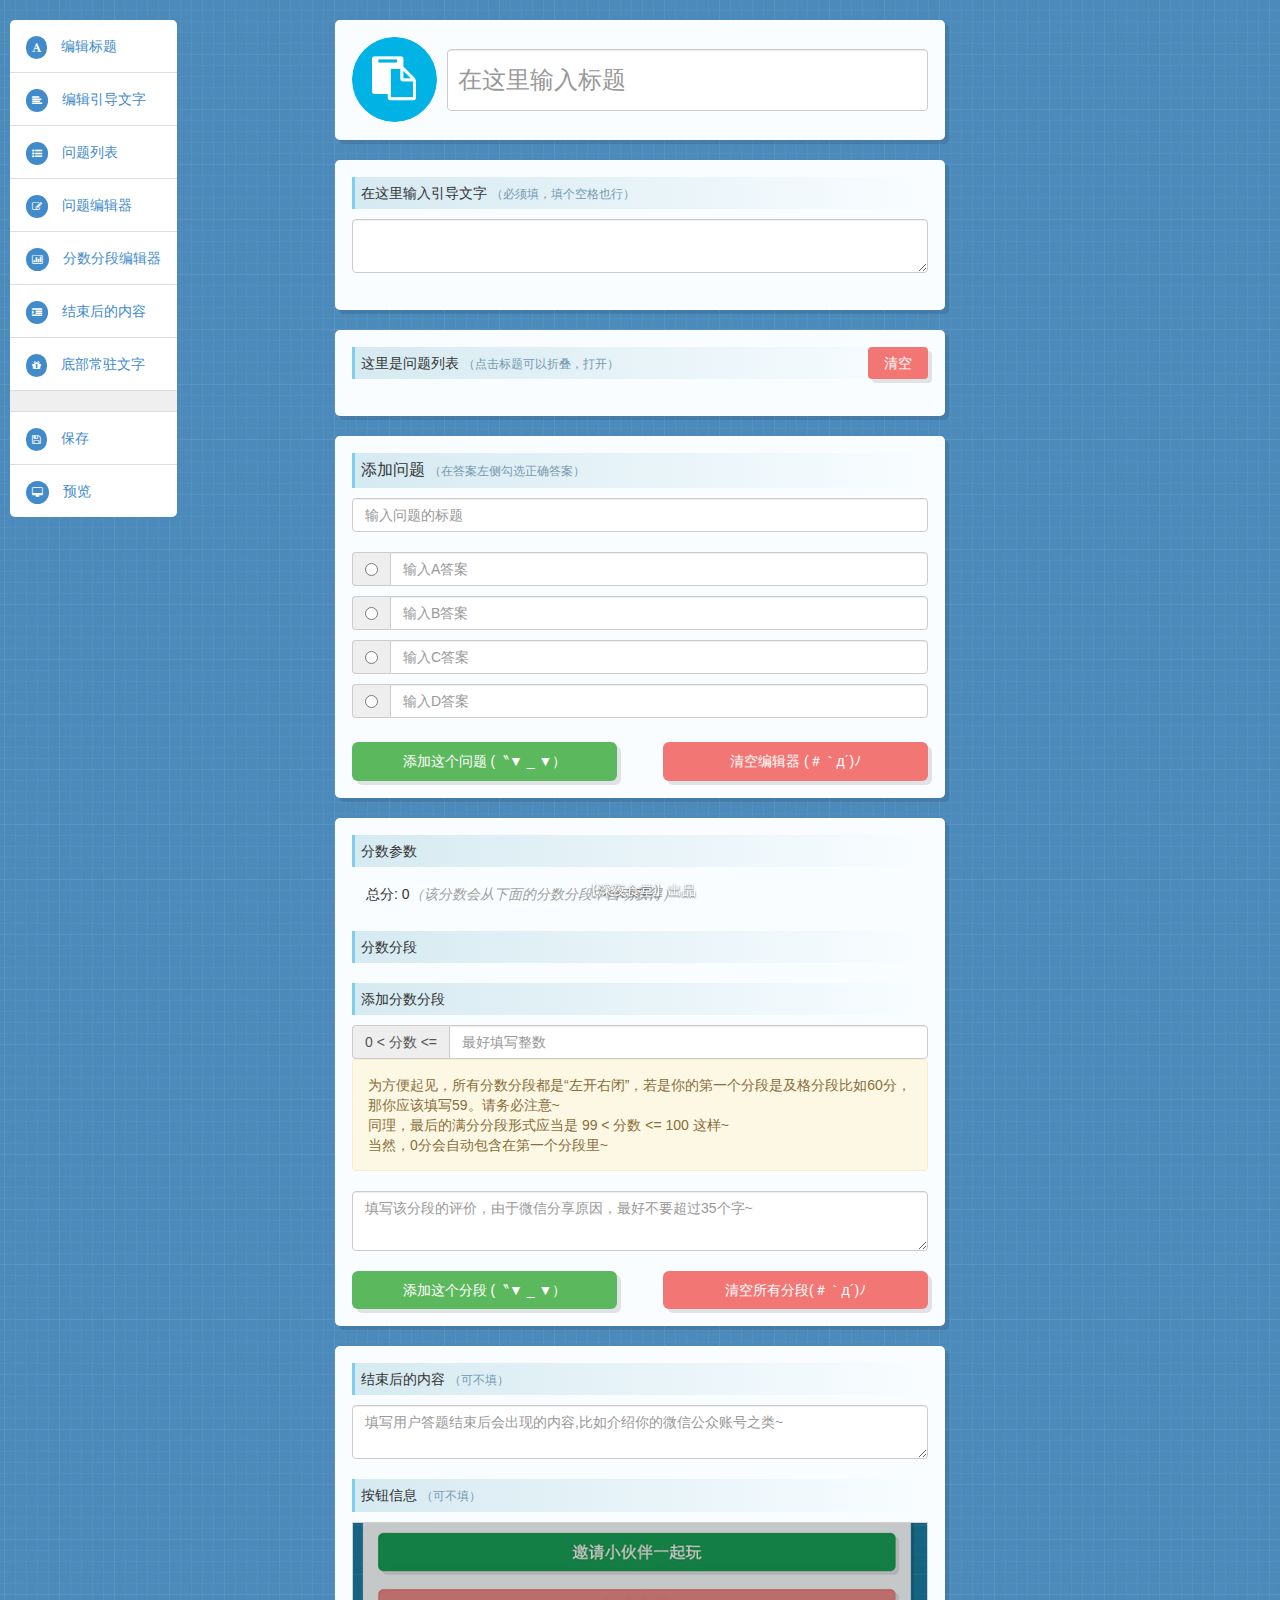
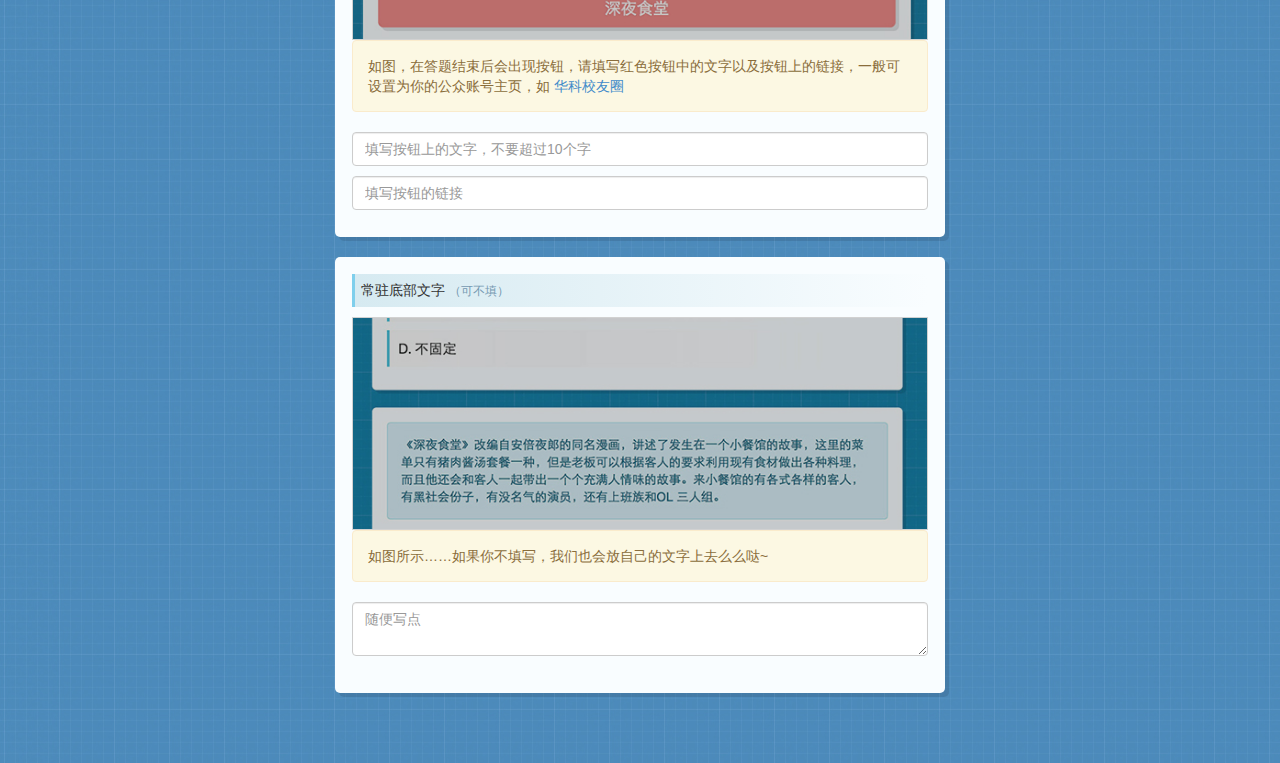
<file: edit/index.html>
﻿<html>
<head>
    <title>答题编辑器</title>
    <meta charset="utf-8">
    <meta name="viewport" content="width=device-width,initial-scale=1.0 ">
    <link rel="stylesheet" type="text/css" href="css/bootstrap3/css/bootstrap.min.css">
    <link rel="stylesheet" type="text/css" href="css/bootstrap3/css/font-awesome.min.css">

    <!--messager-->
    <link rel="stylesheet" href="messager/css/messenger-theme-flat.css">
    <link rel="stylesheet" href="messager/css/messenger.css">

    <link rel="stylesheet" type="text/css" href="css/index.css">
    <script type="text/javascript" src="js/jq.1.10.2.js"></script>

    <script src="css/bootstrap3/js/bootstrap.min.js"></script>
    <script src="messager/js/messenger.min.js"></script>

    <script type="text/javascript" src="js/index.js"></script>
    <script>
    </script>
    <script type="text/javascript">
    var _bdhmProtocol = (("https:" == document.location.protocol) ? " https://" : " http://");
    document.write(unescape("%3Cscript src='" + _bdhmProtocol + "hm.baidu.com/h.js%3F98a0a5cc6e9318263d84f30f259edb62' type='text/javascript'%3E%3C/script%3E"));
    </script>
</head>

<body>
    <!--[if lt IE 7]> 
<p>
    (ﾉ￣д￣)ﾉ
    作为程序员，我迫切的建议并希望你可以使用chrome内核的浏览器（如搜狗浏览器，360极速浏览器的极速模式，或者直接用谷歌浏览器）浏览本页面，因为那样可以获得最佳体验，你可以看到更多的动画效果，更漂亮的阴影和圆角，当然你仍然可以坚持使用古老的IE6或IE7（包括360浏览器），我只是这么建议一下而已 :D
</p>
     <![endif]-->
     <p class="alert alert-warning" id="phone-warning">
         建议在电脑上打开该网址进行编辑么么哒~手机上体验并不是很好。主要是程序猿太懒了。
     </p>
    <div class="guide-list">
        <ul class="nav nav-pills nav-stacked" role="tablist">
            <li role="presentation">
                <a href="#cCell-title">
                    <i class="icon-font"></i>
                    编辑标题
                </a>
            </li>
            <li role="presentation">
                <a href="#cCell-guide">
                    <i class="icon-align-left"></i>
                    编辑引导文字
                </a>
            </li>
            <li role="presentation">
                <a href="#cCell-queList">
                    <i class="icon-list-ul"></i>
                    问题列表
                </a>
            </li>
            <li role="presentation">
                <a href="#cCell-addQue">
                    <i class="icon-edit"></i>
                    问题编辑器
                </a>
            </li>
            <li role="presentation">
                <a href="#cCell-score">
                    <i class="icon-bar-chart"></i>
                    分数分段编辑器
                </a>
            </li>
            <li role="presentation">
                <a href="#cCell-end">
                    <i class="icon-indent-right"></i>
                    结束后的内容
                </a>
            </li>
            <li role="presentation">
                <a href="#cCell-footer">
                    <i class="icon-gift"></i>
                    底部常驻文字
                </a>
            </li>
            <li class="divider">
                <br>
            </li>
            <li role="presentation">
                <a id="btn-saveData">
                    <i class="icon-save"></i>
                    保存
                </a>
            </li>
            <li role="presentation">
                <a id="btn-preview">
                    <i class="icon-desktop"></i>
                    预览
                </a>
            </li>
        </ul>
    </div>

    <div class="modal fade" id="confirmModal" tabindex="-1" role="dialog" aria-labelledby="myModalLabel" aria-hidden="true">
        <div class="modal-dialog">
            <div class="modal-content">
              <div class="modal-header">
                <button type="button" class="close" data-dismiss="modal"><span aria-hidden="true">&times;</span><span class="sr-only">Close</span></button>
                <h4 class="modal-title" id="myModalLabel">WARNING！！这不是演习！！</h4>
            </div>
            <div class="modal-body" id="modalText">
                (,,#ﾟДﾟ) 你确定要删掉这条问题？？真的？？？
            </div>
            <div class="modal-footer">
                <button type="button" class="btn btn-default" data-dismiss="modal">不删了</button>
                <button type="button" class="btn btn-danger" id="btn-confirm-delete">给劳资删掉！</button>
            </div>
        </div>
    </div>
</div>
<div class="modal fade" id="ssConfirmModal" tabindex="-1" role="dialog" aria-labelledby="myModalLabel" aria-hidden="true">
        <div class="modal-dialog">
            <div class="modal-content">
              <div class="modal-header">
                <button type="button" class="close" data-dismiss="modal"><span aria-hidden="true">&times;</span><span class="sr-only">Close</span></button>
                <h4 class="modal-title" id="myModalLabel">WARNING！！这不是演习！！</h4>
            </div>
            <div class="modal-body">
                (,,#ﾟДﾟ) 你确定要删掉所有分段？？
            </div>
            <div class="modal-footer">
                <button type="button" class="btn btn-default" data-dismiss="modal">不删了</button>
                <button type="button" class="btn btn-danger" id="btn-ss-confirm-delete">给劳资删掉！</button>
            </div>
        </div>
    </div>
</div>

<div class="container">

    <div class="cHeader cCell" id="cCell-title">
        <div class="leftIcon" id="userIcon">
            <img src="image/header-icon.jpg" alt="" id="userImg">
        </div>
        <div class="rightInfos">
            <input type="text" id="queTitle" class="form-control" placeHolder="在这里输入标题">
        </div>
    </div>
    <div class="cCell" id="cCell-guide">
        <div class="editCell">
            <span class="title">在这里输入引导文字
                <em>（必须填，填个空格也行）</em>
            </span>
            <textarea type="text" id="startText" class="form-control" placehodler="在这里输入引导文字"></textarea>
        </div>
    </div>
    <div class="cCell cQueList" id="cCell-queList">
        <div class="editCell">
            <a class="btn btn-danger" id="btn-deleteAllQue">清空</a>
            <span class="title">这里是问题列表
                <em>（点击标题可以折叠，打开）</em>
            </span>
            <ul class="panel-group" id="queListHolder">
                    <!--
                    <li>
                        <div class="panel panel-default">
                            <div class="panel-heading">

                                <div class="btns">
                                    <a href="#" class="btn-que-edit">
                                        <i class="icon-edit"></i>
                                    </a>
                                    <a href="" class="btn-que-delete">
                                        <i class="icon-remove-circle"></i>
                                    </a>
                                </div>

                                <a data-toggle="collapse" data-parent="#accordion" href="#queBody0" class="titleA">
                                    aaa
                                </a>
                            </div>
                            <div id="queBody0" class="panel-collapse collapse">
                                <div class="panel-body">
                                    <div class="cBodyQue">
                                        <div class='queTitle'>
                                            #{titleStr}
                                        </div>
                                        <ul id='queList'>
                                            <li class="right">
                                                <i class="icon-ok-circle"></i>
                                                <span>#{nowWord}. #{item}</span>
                                            </li>
                                            <li>
                                                <i class="icon-ok-circle"></i>
                                                <span>#{nowWord}. #{item}</span>
                                            </li>
                                            <li>
                                                <i class="icon-ok-circle"></i>
                                                <span>#{nowWord}. #{item}</span>
                                            </li>
                                            <li>
                                                <i class="icon-ok-circle"></i>
                                                <span>#{nowWord}. #{item}</span>
                                            </li>
                                        </ul>
                                    </div>
                                </div>
                            </div>
                        </div>
                    </li>
                -->
            </ul>
        </div>
    </div>

    <div class="cCell cBody"  id="cCell-addQue">
        <div class="cBodyStart">

            <div class="editCell addQue">
                <span class="title">添加问题
                    <em>（在答案左侧勾选正确答案）</em>
                </span>
                <input type="text" class="form-control" id="queItemTitle" placeHolder="输入问题的标题">

                <ul id="ansAddList">
                    <li>
                        <div class="input-group">
                            <span class="input-group-addon">
                                <input type="radio" name="rightAns" value="0">
                            </span>
                            <input type="text" class="form-control" placeHolder="输入A答案">
                        </div>
                    </li>
                    <li>
                        <div class="input-group">
                            <span class="input-group-addon">
                                <input type="radio" name="rightAns" value="1">
                            </span>
                            <input type="text" class="form-control" placeHolder="输入B答案">
                        </div>
                    </li>
                    <li>
                        <div class="input-group">
                            <span class="input-group-addon">
                                <input type="radio" name="rightAns" value="2">
                            </span>
                            <input type="text" class="form-control" placeHolder="输入C答案">
                        </div>
                    </li>
                    <li>
                        <div class="input-group">
                            <span class="input-group-addon">
                                <input type="radio" name="rightAns" value="3">
                            </span>
                            <input type="text" class="form-control" placeHolder="输入D答案">
                        </div>
                    </li>
                </ul>

                <a class="btn btn-lg btn-success" id="btn-addQue">添加这个问题 (〝▼ _ ▼）</a>

                <a class="btn btn-lg btn-danger" id="btn-cancelEdit">清空编辑器 (＃｀д´)ﾉ</a>
            </div>
        </div>
    </div>
    <div class="cCell" id="cCell-score">
        <div class="editCell">
            <span class="title">分数参数</span>
            <div>
                <div class="input-group input-group-md avgScoreHolder">
                    <span class="input-group-addon">每道题分数</span>
                    <input type="text" id="input_avgScore" class="form-control" placeholder="最好填写整数">
                </div>
                <span id="fullScoreSpan">
                    总分：0
                </span>
                <em>（该分数会从下面的分数分段中自动获得）</em>
                <div class="clearfix"></div>
            </div>
        </div>
        <div class="editCell">
            <span class="title">分数分段</span>
            <ul id="scoreSecUl">
                
           </ul>
       </div>
       <div class="editCell">
        <span class="title">添加分数分段</span>
        <div class="input-group input-group-md ssHolder">
            <span class="input-group-addon" id="scoreSecStart">0-</span>
            <input type="text" id="input_scoreSec" class="form-control" placeholder="最好填写整数">
        </div>
        <p class="alert alert-warning">
            为方便起见，所有分数分段都是“左开右闭”，若是你的第一个分段是及格分段比如60分，那你应该填写59。请务必注意~
            <br>
            同理，最后的满分分段形式应当是 99 < 分数 <= 100  这样~
            <br>
            当然，0分会自动包含在第一个分段里~
        </p>
        <textarea type="text" id="input_scoreComment" class="form-control" placeholder="填写该分段的评价，由于微信分享原因，最好不要超过35个字~"></textarea>
    </div>
    <div class="ssBtnHolder">
        <a class="btn btn-lg btn-success" id="btn_addSS">添加这个分段 (〝▼ _ ▼）</a>

        <a class="btn btn-lg btn-danger" id="btn_deleteSS">清空所有分段(＃｀д´)ﾉ</a>
    </div>
</div>
<div class="cCell" id="cCell-end">
    <div class="editCell">
        <span class="title">结束后的内容
            <em>（可不填）</em>
        </span>
        <textarea type="text" id="input_endText" class="form-control" placeholder="填写用户答题结束后会出现的内容,比如介绍你的微信公众账号之类~"></textarea>
    </div>
    <div class="editCell">
        <span class="title">按钮信息
            <em>（可不填）</em>
        </span>
        <img src="image/btn-guide.jpg" alt="">
        <p class="alert alert-warning">如图，在答题结束后会出现按钮，请填写红色按钮中的文字以及按钮上的链接，一般可设置为你的公众账号主页，如
            <a href="http://mp.weixin.qq.com/s?__biz=MzAwNDAwNjIzMg==&mid=200791641&idx=1&sn=7323124e281b47d2c73086966c843f85#rd'">华科校友圈</a>
        </p>
    </div>
    <input type="text" id="input_endBtnText" class="form-control" placeholder="填写按钮上的文字，不要超过10个字">
    <input type="text" id="input_endBtnHref" class="form-control" placeholder="填写按钮的链接">
</div>
<div class="cCell" id="cCell-footer">
    <div class="editCell">
        <span class="title">常驻底部文字
            <em>（可不填）</em>
        </span>
        <img src="image/footer-guide.jpg" alt="">
        <p class="alert alert-warning">
            如图所示……如果你不填写，我们也会放自己的文字上去么么哒~
        </p>
        <textarea type="text" id="input_footerText" class="form-control" placeholder="随便写点"></textarea>
    </div>
</div>
</div>
<div class="footer">
    <div class="container">
        <a href="http://shenye.club" class="mp-link">【深夜食堂】出品</a>
</div>
</div>
</body>


</html>
</file>
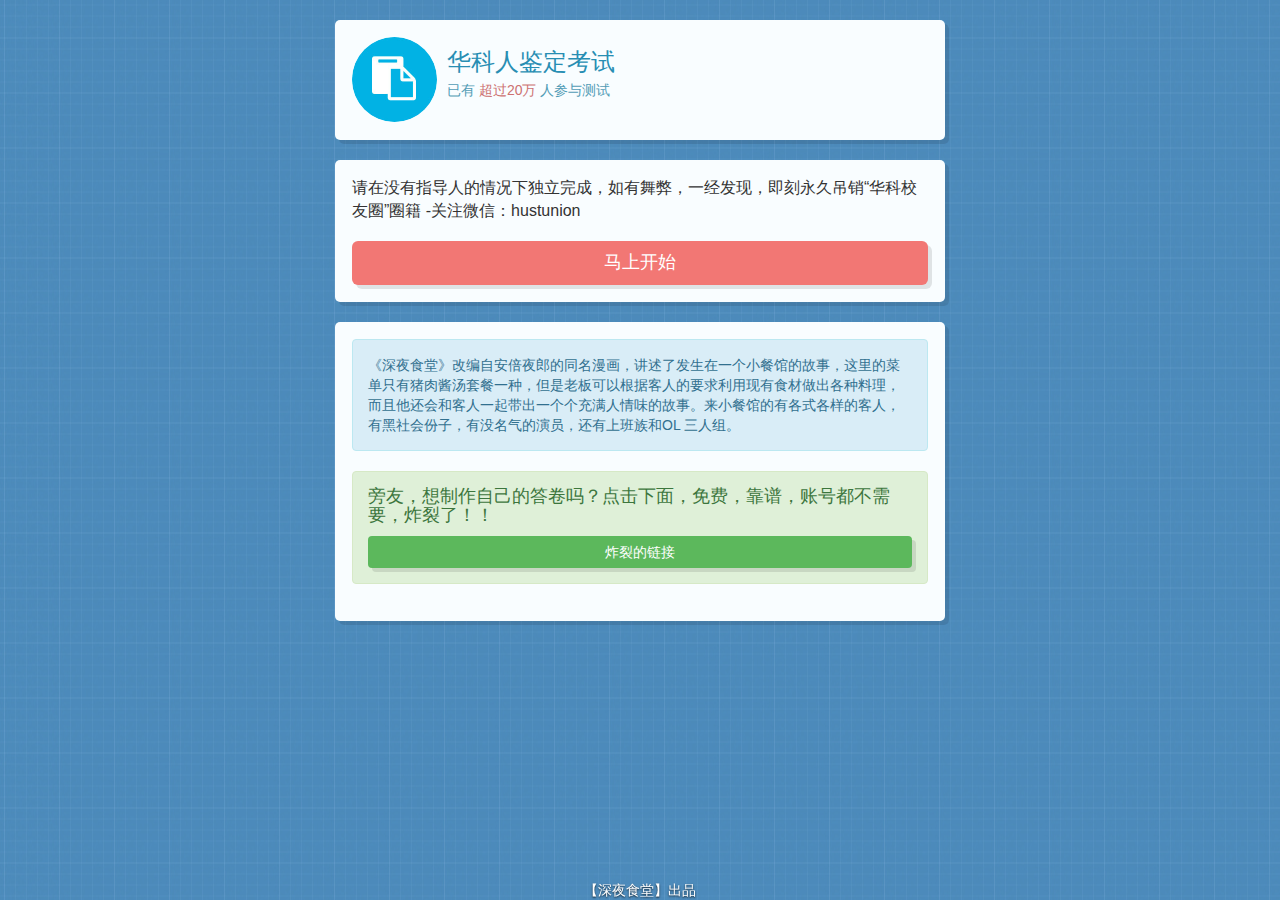
<file: show/index.html>
﻿<html>
<head>
    <title>华科校友圈</title>
    <meta charset="utf-8">
    <meta name="viewport" content="width=device-width,initial-scale=1.0 user-scalable=no">
    <link rel="stylesheet" type="text/css" href="css/bootstrap3/css/bootstrap.min.css">
    <link rel="stylesheet" type="text/css" href="css/index.css">
    <script type="text/javascript" src="js/jq.1.10.2.js"></script>
    <script type="text/javascript" src="js/datajson.js"></script>
    <script type="text/javascript" src="js/index.js"></script>
    <script>
    </script>
    <script type="text/javascript">
var _bdhmProtocol = (("https:" == document.location.protocol) ? " https://" : " http://");
document.write(unescape("%3Cscript src='" + _bdhmProtocol + "hm.baidu.com/h.js%3F98a0a5cc6e9318263d84f30f259edb62' type='text/javascript'%3E%3C/script%3E"));
</script>
</head>

<body>
    <a id="share-guide" onclick="hideGuide();">
        <img src="img/guide.png" alt="">
    </a>
    <div class="container">
        <div class="cHeader cCell">
            <div class="leftIcon" id="userIcon">
                <img src="img/header-icon.jpg" alt="">
            </div>
            <div class="rightInfos">
                <h2 class="queTitle" id="queTitle">
             </h2>
             <span class="joinPeople">
                已有
                <em>0</em>
                人参与测试
            </span>
        </div>
    </div>
    <div class="cCell cBody">
        <div class="queProgress progress">
            <div id="queProgress" class="progress-bar" role="progressbar" aria-valuenow="0" aria-valuemin="0" aria-valuemax="100" style="width: 0%;">
                0%
            </div>
        </div>
        <div class="cBodyStart">
            <span id="startText"></span>
            <a class="btn btn-lg btn-danger" id="btn-start">马上开始</a>
        </div>
        <div class="cBodyEnd">
            
        </div>

        <div class="cBodyQue">
            
        </div>
    </div>
    <div class="cCell cFooter">
        <div class="alert alert-info" id="footerText">
        </div>
        <div class="alert alert-success">
            <h4>旁友，想制作自己的答卷吗？点击下面，免费，靠谱，账号都不需要，炸裂了！！</h4>
            <a href="#" class="btn btn-success">炸裂的链接</a>
        </div>
    </div>
</div>
<div class="footer">
    <div class="container">
        <a href="http://shenye.club" class="mp-link">【深夜食堂】出品</a>
    </div>
</div>
</body>


</html>
</file>
<file: edit/messager/css/messenger-theme-flat.css>
@-webkit-keyframes ui-spinner-rotate-right {
  /* line 64, ../../src/sass/messenger-spinner.scss */
  0% {
    -webkit-transform: rotate(0deg);
  }

  /* line 65, ../../src/sass/messenger-spinner.scss */
  25% {
    -webkit-transform: rotate(180deg);
  }

  /* line 66, ../../src/sass/messenger-spinner.scss */
  50% {
    -webkit-transform: rotate(180deg);
  }

  /* line 67, ../../src/sass/messenger-spinner.scss */
  75% {
    -webkit-transform: rotate(360deg);
  }

  /* line 68, ../../src/sass/messenger-spinner.scss */
  100% {
    -webkit-transform: rotate(360deg);
  }
}

@-webkit-keyframes ui-spinner-rotate-left {
  /* line 72, ../../src/sass/messenger-spinner.scss */
  0% {
    -webkit-transform: rotate(0deg);
  }

  /* line 73, ../../src/sass/messenger-spinner.scss */
  25% {
    -webkit-transform: rotate(0deg);
  }

  /* line 74, ../../src/sass/messenger-spinner.scss */
  50% {
    -webkit-transform: rotate(180deg);
  }

  /* line 75, ../../src/sass/messenger-spinner.scss */
  75% {
    -webkit-transform: rotate(180deg);
  }

  /* line 76, ../../src/sass/messenger-spinner.scss */
  100% {
    -webkit-transform: rotate(360deg);
  }
}

@-moz-keyframes ui-spinner-rotate-right {
  /* line 80, ../../src/sass/messenger-spinner.scss */
  0% {
    -moz-transform: rotate(0deg);
  }

  /* line 81, ../../src/sass/messenger-spinner.scss */
  25% {
    -moz-transform: rotate(180deg);
  }

  /* line 82, ../../src/sass/messenger-spinner.scss */
  50% {
    -moz-transform: rotate(180deg);
  }

  /* line 83, ../../src/sass/messenger-spinner.scss */
  75% {
    -moz-transform: rotate(360deg);
  }

  /* line 84, ../../src/sass/messenger-spinner.scss */
  100% {
    -moz-transform: rotate(360deg);
  }
}

@-moz-keyframes ui-spinner-rotate-left {
  /* line 88, ../../src/sass/messenger-spinner.scss */
  0% {
    -moz-transform: rotate(0deg);
  }

  /* line 89, ../../src/sass/messenger-spinner.scss */
  25% {
    -moz-transform: rotate(0deg);
  }

  /* line 90, ../../src/sass/messenger-spinner.scss */
  50% {
    -moz-transform: rotate(180deg);
  }

  /* line 91, ../../src/sass/messenger-spinner.scss */
  75% {
    -moz-transform: rotate(180deg);
  }

  /* line 92, ../../src/sass/messenger-spinner.scss */
  100% {
    -moz-transform: rotate(360deg);
  }
}

@keyframes ui-spinner-rotate-right {
  /* line 96, ../../src/sass/messenger-spinner.scss */
  0% {
    transform: rotate(0deg);
  }

  /* line 97, ../../src/sass/messenger-spinner.scss */
  25% {
    transform: rotate(180deg);
  }

  /* line 98, ../../src/sass/messenger-spinner.scss */
  50% {
    transform: rotate(180deg);
  }

  /* line 99, ../../src/sass/messenger-spinner.scss */
  75% {
    transform: rotate(360deg);
  }

  /* line 100, ../../src/sass/messenger-spinner.scss */
  100% {
    transform: rotate(360deg);
  }
}

@keyframes ui-spinner-rotate-left {
  /* line 104, ../../src/sass/messenger-spinner.scss */
  0% {
    transform: rotate(0deg);
  }

  /* line 105, ../../src/sass/messenger-spinner.scss */
  25% {
    transform: rotate(0deg);
  }

  /* line 106, ../../src/sass/messenger-spinner.scss */
  50% {
    transform: rotate(180deg);
  }

  /* line 107, ../../src/sass/messenger-spinner.scss */
  75% {
    transform: rotate(180deg);
  }

  /* line 108, ../../src/sass/messenger-spinner.scss */
  100% {
    transform: rotate(360deg);
  }
}

/* line 116, ../../src/sass/messenger-spinner.scss */
.messenger-spinner {
  position: relative;
  border-radius: 100%;
}
/* line 120, ../../src/sass/messenger-spinner.scss */
ul.messenger.messenger-spinner-active .messenger-spinner .messenger-spinner {
  display: block;
}
/* line 124, ../../src/sass/messenger-spinner.scss */
.messenger-spinner .messenger-spinner-side {
  width: 50%;
  height: 100%;
  overflow: hidden;
  position: absolute;
}
/* line 130, ../../src/sass/messenger-spinner.scss */
.messenger-spinner .messenger-spinner-side .messenger-spinner-fill {
  border-radius: 999px;
  position: absolute;
  width: 100%;
  height: 100%;
  -webkit-animation-iteration-count: infinite;
  -moz-animation-iteration-count: infinite;
  -ms-animation-iteration-count: infinite;
  -o-animation-iteration-count: infinite;
  animation-iteration-count: infinite;
  -webkit-animation-timing-function: linear;
  -moz-animation-timing-function: linear;
  -ms-animation-timing-function: linear;
  -o-animation-timing-function: linear;
  animation-timing-function: linear;
}
/* line 140, ../../src/sass/messenger-spinner.scss */
.messenger-spinner .messenger-spinner-side-left {
  left: 0;
}
/* line 143, ../../src/sass/messenger-spinner.scss */
.messenger-spinner .messenger-spinner-side-left .messenger-spinner-fill {
  left: 100%;
  border-top-left-radius: 0;
  border-bottom-left-radius: 0;
  -webkit-animation-name: ui-spinner-rotate-left;
  -moz-animation-name: ui-spinner-rotate-left;
  -ms-animation-name: ui-spinner-rotate-left;
  -o-animation-name: ui-spinner-rotate-left;
  animation-name: ui-spinner-rotate-left;
  -webkit-transform-origin: 0 50%;
  -moz-transform-origin: 0 50%;
  -ms-transform-origin: 0 50%;
  -o-transform-origin: 0 50%;
  transform-origin: 0 50%;
}
/* line 152, ../../src/sass/messenger-spinner.scss */
.messenger-spinner .messenger-spinner-side-right {
  left: 50%;
}
/* line 155, ../../src/sass/messenger-spinner.scss */
.messenger-spinner .messenger-spinner-side-right .messenger-spinner-fill {
  left: -100%;
  border-top-right-radius: 0;
  border-bottom-right-radius: 0;
  -webkit-animation-name: ui-spinner-rotate-right;
  -moz-animation-name: ui-spinner-rotate-right;
  -ms-animation-name: ui-spinner-rotate-right;
  -o-animation-name: ui-spinner-rotate-right;
  animation-name: ui-spinner-rotate-right;
  -webkit-transform-origin: 100% 50%;
  -moz-transform-origin: 100% 50%;
  -ms-transform-origin: 100% 50%;
  -o-transform-origin: 100% 50%;
  transform-origin: 100% 50%;
}

/* line 15, ../../src/sass/messenger-theme-flat.sass */
ul.messenger-theme-flat {
  -webkit-border-radius: 4px;
  -moz-border-radius: 4px;
  -ms-border-radius: 4px;
  -o-border-radius: 4px;
  border-radius: 4px;
  -moz-user-select: none;
  -webkit-user-select: none;
  -o-user-select: none;
  user-select: none;
  background: #404040;
}
/* line 20, ../../src/sass/messenger-theme-flat.sass */
ul.messenger-theme-flat.messenger-empty {
  display: none;
}
/* line 23, ../../src/sass/messenger-theme-flat.sass */
ul.messenger-theme-flat .messenger-message {
  -webkit-box-shadow: inset 0px 1px rgba(255, 255, 255, 0.13), inset 48px 0px 0px #292929;
  -moz-box-shadow: inset 0px 1px rgba(255, 255, 255, 0.13), inset 48px 0px 0px #292929;
  box-shadow: inset 0px 1px rgba(255, 255, 255, 0.13), inset 48px 0px 0px #292929;
  -webkit-border-radius: 0px;
  -moz-border-radius: 0px;
  -ms-border-radius: 0px;
  -o-border-radius: 0px;
  border-radius: 0px;
  position: relative;
  border: 0px;
  margin-bottom: 0px;
  font-size: 13px;
  background: transparent;
  color: #f0f0f0;
  font-weight: 500;
  padding: 10px 30px 13px 65px;
}
/* line 35, ../../src/sass/messenger-theme-flat.sass */
ul.messenger-theme-flat .messenger-message .messenger-close {
  position: absolute;
  top: 0px;
  right: 0px;
  color: #888888;
  opacity: 1;
  font-weight: bold;
  display: block;
  font-size: 20px;
  line-height: 20px;
  padding: 8px 10px 7px 7px;
  cursor: pointer;
  background: transparent;
  border: 0;
  -webkit-appearance: none;
}
/* line 51, ../../src/sass/messenger-theme-flat.sass */
ul.messenger-theme-flat .messenger-message .messenger-close:hover {
  color: #bbbbbb;
}
/* line 54, ../../src/sass/messenger-theme-flat.sass */
ul.messenger-theme-flat .messenger-message .messenger-close:active {
  color: #777777;
}
/* line 57, ../../src/sass/messenger-theme-flat.sass */
ul.messenger-theme-flat .messenger-message .messenger-actions {
  float: none;
  margin-top: 10px;
}
/* line 61, ../../src/sass/messenger-theme-flat.sass */
ul.messenger-theme-flat .messenger-message .messenger-actions a {
  -webkit-border-radius: 4px;
  -moz-border-radius: 4px;
  -ms-border-radius: 4px;
  -o-border-radius: 4px;
  border-radius: 4px;
  text-decoration: none;
  color: #aaaaaa;
  background: #2e2e2e;
  display: inline-block;
  padding: 10px;
  margin-right: 10px;
  padding: 4px 11px 6px;
  text-transform: capitalize;
}
/* line 72, ../../src/sass/messenger-theme-flat.sass */
ul.messenger-theme-flat .messenger-message .messenger-actions a:hover {
  color: #f0f0f0;
  background: #2e2e2e;
}
/* line 76, ../../src/sass/messenger-theme-flat.sass */
ul.messenger-theme-flat .messenger-message .messenger-actions a:active {
  background: #292929;
  color: #aaaaaa;
}
/* line 80, ../../src/sass/messenger-theme-flat.sass */
ul.messenger-theme-flat .messenger-message .messenger-actions .messenger-phrase {
  display: none;
}
/* line 83, ../../src/sass/messenger-theme-flat.sass */
ul.messenger-theme-flat .messenger-message .messenger-message-inner:before {
  -webkit-border-radius: 50%;
  -moz-border-radius: 50%;
  -ms-border-radius: 50%;
  -o-border-radius: 50%;
  border-radius: 50%;
  position: absolute;
  left: 17px;
  display: block;
  content: " ";
  top: 50%;
  margin-top: -8px;
  height: 13px;
  width: 13px;
  z-index: 20;
}
/* line 95, ../../src/sass/messenger-theme-flat.sass */
ul.messenger-theme-flat .messenger-message.alert-success .messenger-message-inner:before {
  background: #5fca4a;
}
/* line 98, ../../src/sass/messenger-theme-flat.sass */
ul.messenger-theme-flat .messenger-message.alert-info .messenger-message-inner:before {
  background: #61c4b8;
}
/* line 103, ../../src/sass/messenger-theme-flat.sass */
ul.messenger-theme-flat .messenger-message.alert-error .messenger-message-inner:before {
  background: #dd6a45;
}
/* line 32, ../../src/sass/messenger-spinner.scss */
ul.messenger-theme-flat .messenger-message.alert-error.messenger-retry-soon .messenger-spinner {
  width: 32px;
  height: 32px;
  background: transparent;
}
/* line 37, ../../src/sass/messenger-spinner.scss */
ul.messenger-theme-flat .messenger-message.alert-error.messenger-retry-soon .messenger-spinner .messenger-spinner-side .messenger-spinner-fill {
  background: #dd6a45;
  -webkit-animation-duration: 20s;
  -moz-animation-duration: 20s;
  -ms-animation-duration: 20s;
  -o-animation-duration: 20s;
  animation-duration: 20s;
  opacity: 1;
}
/* line 45, ../../src/sass/messenger-spinner.scss */
ul.messenger-theme-flat .messenger-message.alert-error.messenger-retry-soon .messenger-spinner:after {
  content: "";
  background: #292929;
  position: absolute;
  width: 26px;
  height: 26px;
  border-radius: 50%;
  top: 3px;
  left: 3px;
  display: block;
}
/* line 32, ../../src/sass/messenger-spinner.scss */
ul.messenger-theme-flat .messenger-message.alert-error.messenger-retry-later .messenger-spinner {
  width: 32px;
  height: 32px;
  background: transparent;
}
/* line 37, ../../src/sass/messenger-spinner.scss */
ul.messenger-theme-flat .messenger-message.alert-error.messenger-retry-later .messenger-spinner .messenger-spinner-side .messenger-spinner-fill {
  background: #dd6a45;
  -webkit-animation-duration: 600s;
  -moz-animation-duration: 600s;
  -ms-animation-duration: 600s;
  -o-animation-duration: 600s;
  animation-duration: 600s;
  opacity: 1;
}
/* line 45, ../../src/sass/messenger-spinner.scss */
ul.messenger-theme-flat .messenger-message.alert-error.messenger-retry-later .messenger-spinner:after {
  content: "";
  background: #292929;
  position: absolute;
  width: 26px;
  height: 26px;
  border-radius: 50%;
  top: 3px;
  left: 3px;
  display: block;
}
/* line 114, ../../src/sass/messenger-theme-flat.sass */
ul.messenger-theme-flat .messenger-message-slot.messenger-last .messenger-message {
  -webkit-border-radius: 4px 4px 0px 0px;
  -moz-border-radius: 4px 4px 0px 0px;
  -ms-border-radius: 4px 4px 0px 0px;
  -o-border-radius: 4px 4px 0px 0px;
  border-radius: 4px 4px 0px 0px;
  -webkit-box-shadow: inset 48px 0px 0px #292929;
  -moz-box-shadow: inset 48px 0px 0px #292929;
  box-shadow: inset 48px 0px 0px #292929;
}
/* line 118, ../../src/sass/messenger-theme-flat.sass */
ul.messenger-theme-flat .messenger-message-slot.messenger-first .messenger-message {
  -webkit-border-radius: 0px 0px 4px 4px;
  -moz-border-radius: 0px 0px 4px 4px;
  -ms-border-radius: 0px 0px 4px 4px;
  -o-border-radius: 0px 0px 4px 4px;
  border-radius: 0px 0px 4px 4px;
  -webkit-box-shadow: inset 0px 1px rgba(255, 255, 255, 0.13), inset 48px 0px 0px #292929;
  -moz-box-shadow: inset 0px 1px rgba(255, 255, 255, 0.13), inset 48px 0px 0px #292929;
  box-shadow: inset 0px 1px rgba(255, 255, 255, 0.13), inset 48px 0px 0px #292929;
}
/* line 122, ../../src/sass/messenger-theme-flat.sass */
ul.messenger-theme-flat .messenger-message-slot.messenger-first.messenger-last .messenger-message {
  -webkit-border-radius: 4px;
  -moz-border-radius: 4px;
  -ms-border-radius: 4px;
  -o-border-radius: 4px;
  border-radius: 4px;
  -webkit-box-shadow: inset 48px 0px 0px #292929;
  -moz-box-shadow: inset 48px 0px 0px #292929;
  box-shadow: inset 48px 0px 0px #292929;
}
/* line 126, ../../src/sass/messenger-theme-flat.sass */
ul.messenger-theme-flat .messenger-spinner {
  display: block;
  position: absolute;
  left: 7px;
  top: 50%;
  margin-top: -18px;
  z-index: 999;
  height: 32px;
  width: 32px;
  z-index: 10;
}
</file>
<file: edit/messager/css/messenger.css>
/* line 4, ../../src/sass/messenger.sass */
ul.messenger {
  margin: 0;
  padding: 0;
}
/* line 8, ../../src/sass/messenger.sass */
ul.messenger > li {
  list-style: none;
  margin: 0;
  padding: 0;
}
/* line 14, ../../src/sass/messenger.sass */
ul.messenger.messenger-empty {
  display: none;
}
/* line 17, ../../src/sass/messenger.sass */
ul.messenger .messenger-message {
  overflow: hidden;
  *zoom: 1;
}
/* line 20, ../../src/sass/messenger.sass */
ul.messenger .messenger-message.messenger-hidden {
  display: none;
}
/* line 23, ../../src/sass/messenger.sass */
ul.messenger .messenger-message .messenger-phrase, ul.messenger .messenger-message .messenger-actions a {
  padding-right: 5px;
}
/* line 26, ../../src/sass/messenger.sass */
ul.messenger .messenger-message .messenger-actions {
  float: right;
}
/* line 29, ../../src/sass/messenger.sass */
ul.messenger .messenger-message .messenger-actions a {
  cursor: pointer;
  text-decoration: underline;
}
/* line 33, ../../src/sass/messenger.sass */
ul.messenger .messenger-message ul, ul.messenger .messenger-message ol {
  margin: 10px 18px 0;
}
/* line 36, ../../src/sass/messenger.sass */
ul.messenger.messenger-fixed {
  position: fixed;
  z-index: 10000;
}
/* line 40, ../../src/sass/messenger.sass */
ul.messenger.messenger-fixed .messenger-message {
  min-width: 0;
  -webkit-box-sizing: border-box;
  -moz-box-sizing: border-box;
  box-sizing: border-box;
}
/* line 45, ../../src/sass/messenger.sass */
ul.messenger.messenger-fixed .message .messenger-actions {
  float: left;
}
/* line 48, ../../src/sass/messenger.sass */
ul.messenger.messenger-fixed.messenger-on-top {
  top: 20px;
}
/* line 51, ../../src/sass/messenger.sass */
ul.messenger.messenger-fixed.messenger-on-bottom {
  bottom: 20px;
}
/* line 54, ../../src/sass/messenger.sass */
ul.messenger.messenger-fixed.messenger-on-top, ul.messenger.messenger-fixed.messenger-on-bottom {
  left: 50%;
  width: 800px;
  margin-left: -400px;
}
@media (max-width: 960px) {
  /* line 54, ../../src/sass/messenger.sass */
  ul.messenger.messenger-fixed.messenger-on-top, ul.messenger.messenger-fixed.messenger-on-bottom {
    left: 10%;
    width: 80%;
    margin-left: 0px;
  }
}
/* line 64, ../../src/sass/messenger.sass */
ul.messenger.messenger-fixed.messenger-on-top.messenger-on-right, ul.messenger.messenger-fixed.messenger-on-bottom.messenger-on-right {
  right: 20px;
  left: auto;
}
/* line 68, ../../src/sass/messenger.sass */
ul.messenger.messenger-fixed.messenger-on-top.messenger-on-left, ul.messenger.messenger-fixed.messenger-on-bottom.messenger-on-left {
  left: 20px;
  margin-left: 0px;
}
/* line 72, ../../src/sass/messenger.sass */
ul.messenger.messenger-fixed.messenger-on-right, ul.messenger.messenger-fixed.messenger-on-left {
  width: 350px;
}
/* line 75, ../../src/sass/messenger.sass */
ul.messenger.messenger-fixed.messenger-on-right .messenger-actions, ul.messenger.messenger-fixed.messenger-on-left .messenger-actions {
  float: left;
}
/* line 78, ../../src/sass/messenger.sass */
ul.messenger .messenger-spinner {
  display: none;
}
</file>
<file: edit/css/index.css>
.transition {
  transition: all 200ms linear;
  -webkit-transition: all 200ms linear;
  -ms-transition: all 200ms linear;
  -moz-transition: all 200ms linear;
}
.css-speed {
  -webkit-backface-visibility: hidden;
  -moz-backface-visibility: hidden;
  -ms-backface-visibility: hidden;
  backface-visibility: hidden;
  -webkit-perspective: 1000;
  -moz-perspective: 1000;
  -ms-perspective: 1000;
  perspective: 1000;
  /* Other transform properties here */
  transform: translateZ(0);
}
body {
  padding: 0;
  margin: 0;
  background: url(../image/body_repeat.jpg) center;
  background-repeat: repeat;
  padding-bottom: 50px;
}
ul,
li {
  list-style: none;
  padding: 0;
}
#phone-warning {
  display: none;
}
@media screen and (max-width: 800px) {
  #phone-warning {
    display: block;
  }
}
.container {
  margin-top: 20px;
  max-width: 640px;
}
.container .cCell {
  border-radius: 5px;
  background: #f9fdff;
  -webkit-box-shadow: 4px 4px 0px rgba(0, 0, 0, 0.1);
  box-shadow: 4px 4px 0px rgba(0, 0, 0, 0.1);
  -moz-box-shadow: 4px 4px 0px rgba(0, 0, 0, 0.1);
  padding: 17px;
  margin-bottom: 20px;
}
.container .cHeader {
  padding-bottom: 27px;
  height: 120px;
}
.container .cHeader .leftIcon {
  float: left;
  width: 85px;
  height: 85px;
  border-radius: 90px;
  overflow: hidden;
  background: #2fb2e1;
  text-align: center;
  position: relative;
}
.container .cHeader .leftIcon:hover .btn-submit-img {
  opacity: 1;
}
.container .cHeader .leftIcon i {
  font-size: 44px;
  line-height: 84px;
  color: #fff;
}
.container .cHeader .leftIcon img {
  min-width: 100%;
  max-height: 100%;
}
.container .cHeader .leftIcon .btn-submit-img {
  position: absolute;
  width: 100%;
  height: 100%;
  top: 0px;
  left: 0px;
  background: rgba(0, 0, 0, 0.5);
  opacity: 0;
  line-height: 84px;
  text-align: center;
  color: #fff;
  font-size: 16px;
  border-radius: 90px;
  cursor: pointer;
  text-decoration: none;
  transition: all 200ms linear;
  -webkit-transition: all 200ms linear;
  -ms-transition: all 200ms linear;
  -moz-transition: all 200ms linear;
}
.container .cHeader .rightInfos {
  margin-left: 95px;
}
.container .cHeader .rightInfos #queTitle {
  margin-top: 0.5em;
  margin-bottom: 0.2em;
  font-size: 24px;
  color: #288eb3;
  padding: 30px 10px;
}
.container .cHeader .rightInfos .joinPeople {
  color: #529cb6;
}
.container .cHeader .rightInfos .joinPeople em {
  font-style: normal;
  color: #cd7171;
}
.modal-footer .btn + .btn {
  margin-left: 0;
}
.modal .modal-dialog .modal-content {
  background: #efefef;
  border-color: #000;
  color: #a94442;
}
.modal .btn-default {
  margin-bottom: 10px;
}
@media screen and (max-width: 800px) {
  .guide-list {
    display: none;
  }
}
.guide-list {
  max-width: 260px;
  position: fixed;
  left: 10px;
  top: 20px;
  background: #fff;
  border-radius: 5px;
}
.guide-list li {
  border-bottom: 1px solid #DDDDDD;
  margin-top: 0;
}
.guide-list li:last-child {
  border-bottom: 0;
}
.guide-list li a {
  cursor: pointer;
  padding: 16px 16px;
}
.guide-list li a i {
  background: #428bca;
  color: #fff;
  padding: 6px;
  border-radius: 13px;
  font-size: 10px;
  margin-right: 1em;
}
.guide-list li.divider {
  background: #efefef;
}
.nav-stacked > li + li {
  margin-top: 0;
}
.editCell {
  margin-bottom: 20px;
}
.editCell .title {
  border-left: 3px solid #7fcfec;
  padding: 6px;
  width: 100%;
  display: block;
  margin-bottom: 10px;
  background: -webkit-linear-gradient(left, #d6eaf1, #f9fdff);
}
.editCell .title em {
  font-size: 12px;
  color: #7599B1;
  font-style: normal;
}
.editCell textarea {
  max-width: 100%;
}
.addQue {
  margin: 0 auto;
}
.addQue #queItemTitle {
  margin-bottom: 10px;
}
.addQue #ansAddList {
  margin-top: 20px;
}
.addQue #ansAddList li {
  margin-bottom: 10px;
}
.cQueList li {
  margin-bottom: 10px;
}
.cQueList li .panel-heading .titleA {
  display: block;
  margin-right: 100px;
}
.cQueList li .panel-heading:hover .btns {
  opacity: 1;
}
.cQueList li .panel-heading .btns {
  opacity: 0;
  transition: all 200ms linear;
  -webkit-transition: all 200ms linear;
  -ms-transition: all 200ms linear;
  -moz-transition: all 200ms linear;
  float: right;
}
.cQueList li .panel-heading .btns a {
  cursor: pointer;
  float: left;
  margin-right: 0.7em;
  text-decoration: none;
}
.cQueList li .panel-heading .btns a i {
  font-size: 16px;
  line-height: 23px;
}
.cQueList li .panel-heading .btns .btn-que-delete i {
  color: #E67777;
}
.cQueList li .panel-heading .btns .btn-que-delete i:hover {
  color: #BD5555;
}
.cQueList li .panel-heading .btns .moveHolder {
  float: left;
  height: 23px;
}
.cQueList li .panel-heading .btns .moveHolder a {
  display: inline-block;
}
.cQueList li .panel-body .cBodyQue {
  -webkit-backface-visibility: hidden;
  -moz-backface-visibility: hidden;
  -ms-backface-visibility: hidden;
  backface-visibility: hidden;
  -webkit-perspective: 1000;
  -moz-perspective: 1000;
  -ms-perspective: 1000;
  perspective: 1000;
  /* Other transform properties here */
  transform: translateZ(0);
}
.cQueList li .panel-body .cBodyQue .queTitle {
  font-size: 16px;
  color: #333;
  border-bottom: 1px solid #e1e1e1;
  margin-bottom: 10px;
  padding-bottom: 10px;
}
.cQueList li .panel-body .cBodyQue ul {
  padding: 0;
}
.cQueList li .panel-body .cBodyQue ul li {
  margin-bottom: 10px;
  display: block;
  width: 100%;
  background: -webkit-linear-gradient(left, #f6f7f7, #ffffff);
  padding: 5px;
  font-size: 16px;
  position: relative;
  padding-left: 30px;
}
.cQueList li .panel-body .cBodyQue ul li.active {
  background: #D4E7F0;
}
.cQueList li .panel-body .cBodyQue ul li .icon-ok-circle {
  display: none;
  position: absolute;
  left: 6px;
  top: 7px;
  font-size: 18px;
  color: #41B172;
}
.cQueList li .panel-body .cBodyQue ul li.right .icon-ok-circle {
  display: block;
}
#btn-deleteAllQue {
  float: right;
  display: inline-block;
  width: 60px;
}
#queListHolder li .panel-heading:hover {
  background: #E9E9E9;
}
.cBody .cBodyStart span {
  font-size: 16px;
}
.cBody .cBodyStart .btn {
  margin-top: 1em;
  width: 46%;
  font-size: 14px;
  display: inline-block;
}
.cBody .cBodyStart .btn#btn-cancelEdit {
  float: right;
}
.cBody .cBodyEnd {
  display: none;
}
.cBody .cBodyEnd .score-holder {
  padding: 5px 0;
  font-size: 30px;
  color: #d85c5c;
  border-bottom: 1px solid #e1e1e1;
  margin-bottom: 10px;
}
.cBody .cBodyEnd .score-holder em {
  font-size: 16px;
  color: #E07D7D;
}
.cBody .cBodyEnd .infos b {
  font-size: 16px;
}
.cBody .cBodyEnd .infos #comment {
  margin: 10px 0;
}
.cBody .cBodyEnd .infos #btn-share {
  margin-top: 20px;
}
.cFooter img {
  width: 100%;
}
.footer {
  width: 100%;
  position: fixed;
  bottom: 0;
}
.footer .container {
  text-align: center;
}
.footer .container a {
  color: #fff;
  text-shadow: 0px 1px 2px rgba(0, 0, 0, 0.8);
}
.btn {
  -webkit-box-shadow: 4px 4px 0px rgba(0, 0, 0, 0.1);
  box-shadow: 4px 4px 0px rgba(0, 0, 0, 0.1);
  -moz-box-shadow: 4px 4px 0px rgba(0, 0, 0, 0.1);
  width: 100%;
  display: block;
  border: none;
  cursor: pointer;
}
.btn-danger {
  background: #f27774;
}
.btn-danger:hover {
  background: #D4534F;
}
.avgScoreHolder {
  width: 50%;
  float: left;
  display: none;
}
#fullScoreSpan {
  float: left;
  margin-left: 1em;
  line-height: 34px;
}
#fullScoreSpan + em {
  color: #a0a0a0;
  line-height: 34px;
}
#cCell-score #scoreSecUl .titleA {
  display: block;
}
#cCell-score #scoreSecUl .panel-heading:hover {
  background: #E9E9E9;
}
#cCell-score #scoreSecUl .panel-heading a {
  margin-right: 20px;
}
#cCell-score #scoreSecUl .panel-heading .btn-ss-delete {
  text-decoration: none;
  display: none;
  float: right;
  cursor: pointer;
  margin-right: 0;
}
#cCell-score #scoreSecUl .panel-heading .btn-ss-delete i {
  font-size: 16px;
  line-height: 23px;
  color: #E67777;
}
#cCell-score #scoreSecUl .panel-heading .btn-ss-delete i:hover {
  color: #BD5555;
}
#cCell-score #scoreSecUl li:last-child .btn-ss-delete {
  display: block;
}
#cCell-score .ssHolder {
  width: 100%;
}
#cCell-score #input_scoreComment {
  margin-top: 10px;
  height: 60px;
}
#cCell-score .ssBtnHolder .btn {
  width: 46%;
  font-size: 14px;
  display: inline-block;
}
#cCell-score .ssBtnHolder .btn-danger {
  float: right;
}
#cCell-score .panel {
  margin-bottom: 10px;
}
.ssTint {
  margin: 5px 0;
  color: #8B8B8B;
  margin-bottom: 2em;
}
#cCell-end img {
  width: 100%;
  border: 1px solid #D1D1D1;
}
#cCell-end input {
  margin-bottom: 10px;
}
#cCell-footer img {
  width: 100%;
  border: 1px solid #D1D1D1;
}
</file>
<file: show/css/index.css>
.css-speed {
  -webkit-backface-visibility: hidden;
  -moz-backface-visibility: hidden;
  -ms-backface-visibility: hidden;
  backface-visibility: hidden;
  -webkit-perspective: 1000;
  -moz-perspective: 1000;
  -ms-perspective: 1000;
  perspective: 1000;
  /* Other transform properties here */
  transform: translateZ(0);
}
body {
  padding: 0;
  margin: 0;
  background: url(../img/body_repeat.jpg) center;
  background-repeat: repeat;
  padding-bottom: 50px;
}
ul,
li {
  list-style: none;
}
#share-guide {
  position: fixed;
  width: 100%;
  height: 100%;
  background: rgba(0, 0, 0, 0.8);
  top: 0px;
  left: 0px;
  display: block;
  cursor: pointer;
  display: none;
}
#share-guide img {
  max-width: 80%;
  position: absolute;
  right: 0px;
  top: 0;
}
.queProgress {
  display: none;
}
.container {
  margin-top: 20px;
  max-width: 640px;
}
.container .cCell {
  border-radius: 5px;
  background: #f9fdff;
  -webkit-box-shadow: 4px 4px 0px rgba(0, 0, 0, 0.1);
  box-shadow: 4px 4px 0px rgba(0, 0, 0, 0.1);
  -moz-box-shadow: 4px 4px 0px rgba(0, 0, 0, 0.1);
  padding: 17px;
  margin-bottom: 20px;
}
.container .cHeader {
  padding-bottom: 27px;
  height: 120px;
}
.container .cHeader .leftIcon {
  float: left;
  width: 85px;
  height: 85px;
  border-radius: 90px;
  overflow: hidden;
  background: #2fb2e1;
  text-align: center;
}
.container .cHeader .leftIcon i {
  font-size: 44px;
  line-height: 84px;
  color: #fff;
}
.container .cHeader .leftIcon img {
  width: 100%;
}
.container .cHeader .rightInfos {
  margin-left: 95px;
  color: #288eb3;
}
.container .cHeader .rightInfos h2 {
  margin-top: 0.5em;
  margin-bottom: 0.2em;
  font-size: 24px;
}
.container .cHeader .rightInfos .joinPeople {
  color: #529cb6;
}
.container .cHeader .rightInfos .joinPeople em {
  font-style: normal;
  color: #cd7171;
}
.cBody .cBodyStart span {
  font-size: 16px;
}
.cBody .cBodyStart .btn {
  margin-top: 1em;
}
.cBody .cBodyEnd {
  display: none;
}
.cBody .cBodyEnd .score-holder {
  padding: 5px 0;
  font-size: 30px;
  color: #d85c5c;
  border-bottom: 1px solid #e1e1e1;
  margin-bottom: 10px;
}
.cBody .cBodyEnd .score-holder em {
  font-size: 16px;
  color: #E07D7D;
}
.cBody .cBodyEnd .infos b {
  font-size: 16px;
}
.cBody .cBodyEnd .infos #comment {
  margin: 10px 0;
}
.cBody .cBodyEnd .infos #btn-share {
  margin-top: 20px;
}
.cBody .cBodyQue {
  display: none;
  -webkit-backface-visibility: hidden;
  -moz-backface-visibility: hidden;
  -ms-backface-visibility: hidden;
  backface-visibility: hidden;
  -webkit-perspective: 1000;
  -moz-perspective: 1000;
  -ms-perspective: 1000;
  perspective: 1000;
  /* Other transform properties here */
  transform: translateZ(0);
}
.cBody .cBodyQue .title {
  font-size: 16px;
  color: #333;
  border-bottom: 1px solid #e1e1e1;
  margin-bottom: 10px;
  padding: 0 0 10px 0;
}
.cBody .cBodyQue ul {
  padding: 0;
}
.cBody .cBodyQue ul li {
  cursor: pointer;
  margin-bottom: 10px;
  border-left: 3px solid #7fcfec;
  display: block;
  width: 100%;
  background: -webkit-linear-gradient(left, #f6f7f7, #f9fdff);
  padding: 10px;
  font-size: 16px;
}
.cBody .cBodyQue ul li.active {
  background: #D4E7F0;
}
.cFooter img {
  width: 100%;
}
.footer {
  width: 100%;
  position: fixed;
  bottom: 0;
}
.footer .container {
  text-align: center;
}
.footer .container a {
  color: #fff;
  text-shadow: 0px 1px 2px rgba(0, 0, 0, 0.8);
}
.btn {
  -webkit-box-shadow: 4px 4px 0px rgba(0, 0, 0, 0.1);
  box-shadow: 4px 4px 0px rgba(0, 0, 0, 0.1);
  -moz-box-shadow: 4px 4px 0px rgba(0, 0, 0, 0.1);
  width: 100%;
  display: block;
  border: none;
  cursor: pointer;
}
.btn-danger {
  background: #f27774;
}
.btn-danger:hover {
  background: #D4534F;
}
#footerText .btn {
  margin-top: 5px;
  display: inline-block;
  width: auto;
}
</file>
